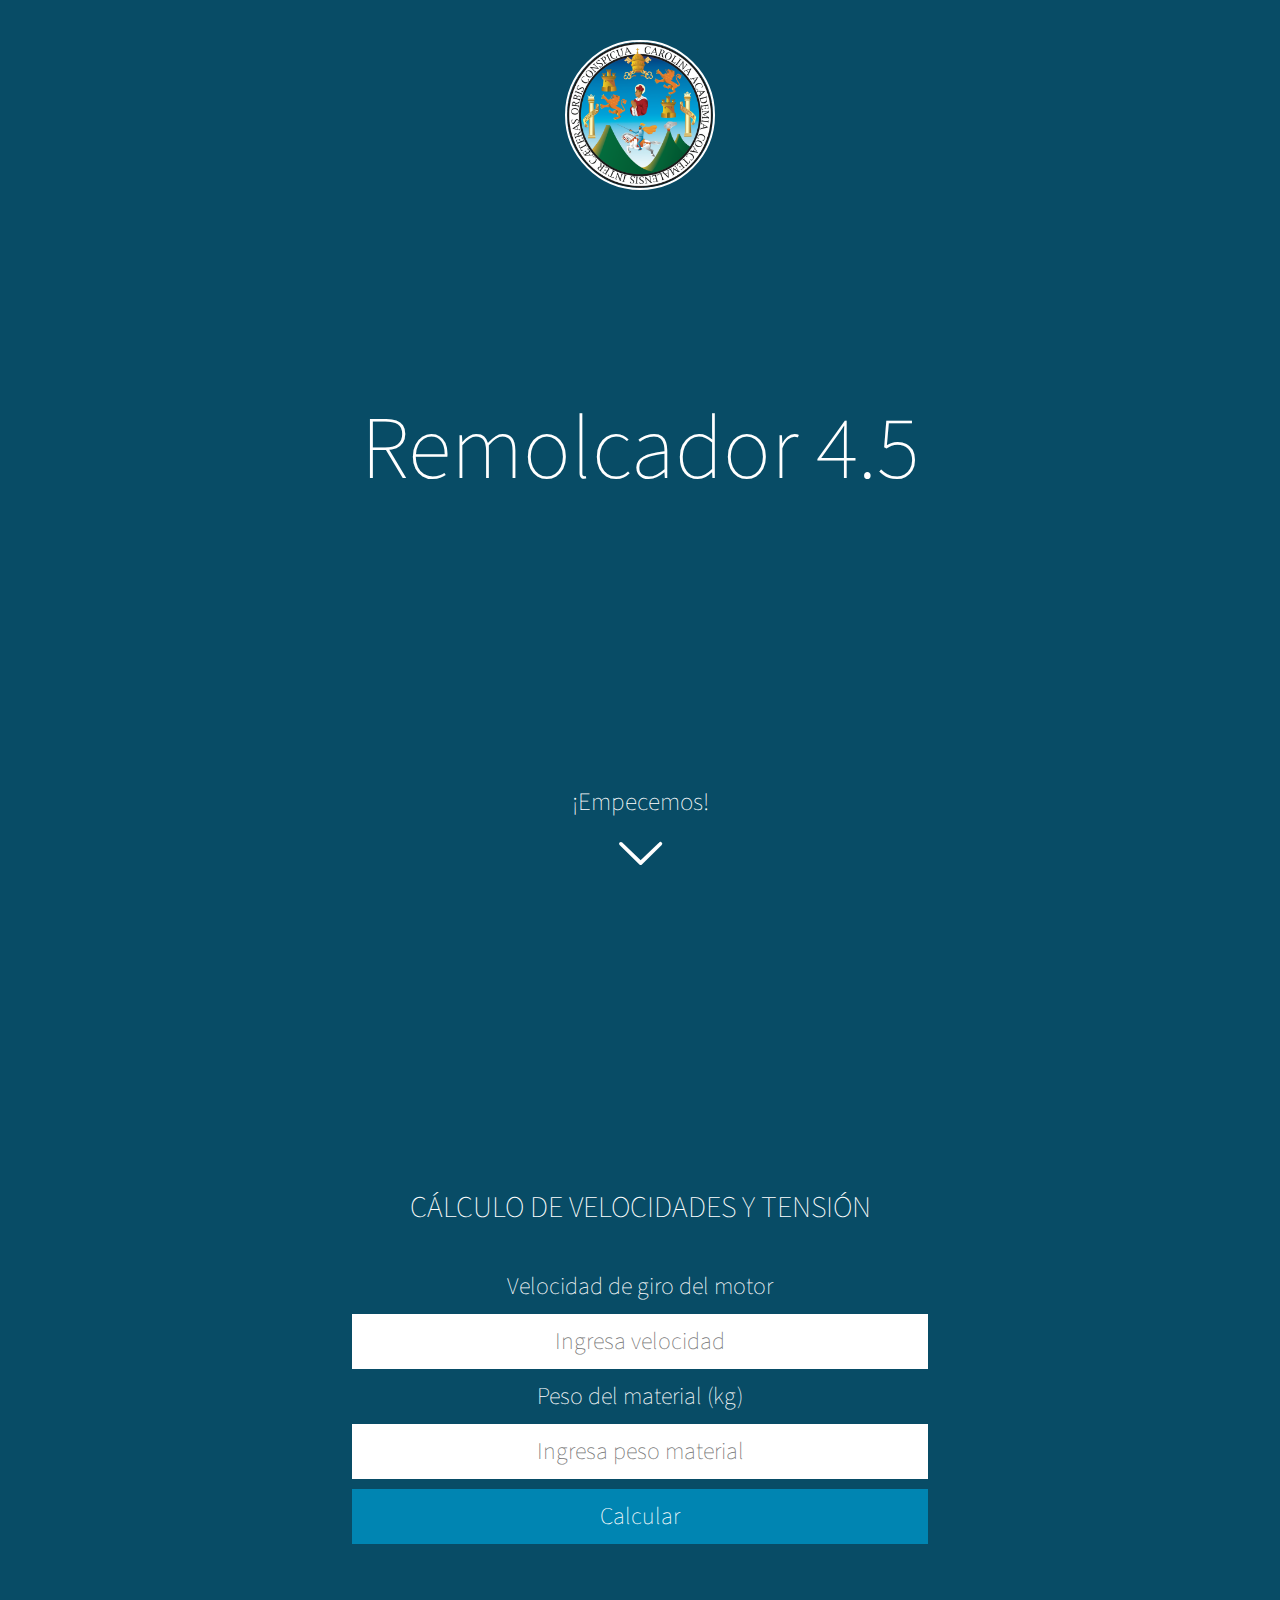
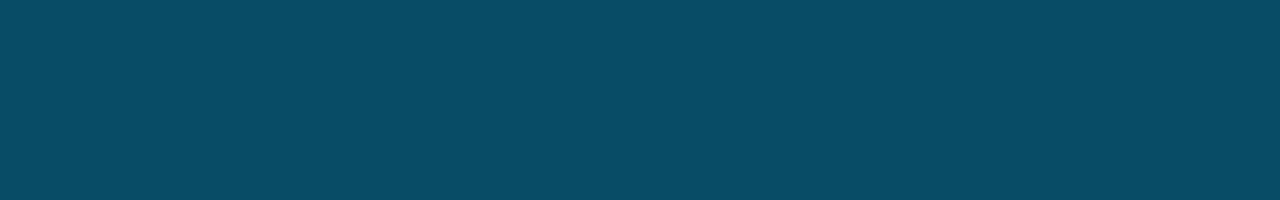
<file: Index.html>
<!DOCTYPE html>
<html lang="en">
<head>
    <meta charset="UTF-8">
    <meta name="viewport" content="width=device-width, initial-scale=1.0">
    <meta http-equiv="X-UA-Compatible" content="ie=edge">
    <title>Proyecto | USAC</title>
    <link href="https://fonts.googleapis.com/css?family=Source+Sans+Pro:200,400&display=swap" rel="stylesheet">
    <link rel="stylesheet" href="css/jquery.booklet.latest.css">
    <link rel="stylesheet" href="css/fontello.css">
    <link rel="stylesheet" href="css/estilos.css">
    <!-- [if IE]><script src="js/html5shiv.min.js"></script><![endif]-->
</head>
<body>
    <div id="contenedor">
        <article id="principal">
            <h1 id="logo"><img src="img/Usac_logo.png" alt="Logo Universidad" title="Logo Universidad"></h1>
            <section class="centrado"><p id="frase-1" class="frase">Remolcador 4.5</p></section>
            <section class="centrado"><p id="frase-2" class="frase">Curso de Análisis Mecánico</p></section>
            <section class="centrado"><p id="frase-3" class="frase">Ing. Daniel Charles Agustín</p></section>
            <section class="centrado"><p id="frase-4" class="frase">Facultad de Ingeniería - USAC </p></section>
            <footer id="flecha_libro">
                <p>¡Empecemos!</p>
                <p><a id="flecha" href="#libro_principios"><i class="icon icon-down-open-big"></i></a></p>
            </footer>
        </article>
        <article id="libro_principios">
            <div class="centrado">
                <div id="ingre_datos">
                    <!-- <form action="//q-interactiva.us9.list-manage.com/subscribe/post?u=9a88a2da70a1ba3e6fda98a9a&amp;id=2435d0147f"
                        method="post" id="mc-embedded-subscribe-form" name="mc-embedded-subscribe-form" class="validate" target="_blank"
                        novalidate> -->
                        <h2>CÁLCULO DE VELOCIDADES Y TENSIÓN</h2>
                        <div id="mc_embed_signup_scroll">
                            <label for="mce-EMAIL" id="etiqueta">Velocidad de giro del motor</label>
                            <input type="text" id="vel_giro" placeholder="Ingresa velocidad">
                            <label for="mc-2" id="etiqueta2">Peso del material (kg)</label>
                            <input type="text" id="peso_mat" placeholder="Ingresa peso material">
                            <input type="submit" value="Calcular" id="boton">
                            <div style="position: absolute; left: -5000px;"><input type="text" name="b_9a88a2da70a1ba3e6fda98a9a_2435d0147f"
                                    tabindex="-1" value=""></div>
                            <div class="clear"></div>
                        </div>
                    <!-- </form> -->
                    <br>
                    <div id="caja"></div>
                </div>
            </div>
        </article>
    </div>
    <script src="//ajax.googleapis.com/ajax/libs/jquery/1.11.1/jquery.min.js"></script>
    <script src="js/jquery.fittext.js"></script>
    <script src="js/codigo.js"></script>
    <script>
        $(document).ready(function(){
            $('#flecha_libro').fitText(1,2,{minFontSize:'5px',maxFontSize:'25px'});
            $('.frase').fitText(1,2,{minFontSize:'25px', maxFontSize:'40px'});
            $('#flecha').on('click',function(e){
                e.preventDefault();
                $('html,body').animate({
                    scrollTop:$('#libro_principios').offset().top
                },500);
            });
            $("#boton").on("click", efec);
            function efec() {
                var cambio = {
                    padding: "1em",
                    transition: "all 2s ease"
                };
                $("#caja").css(cambio);
            }
        });
    </script>
</body>
</html>
</file>
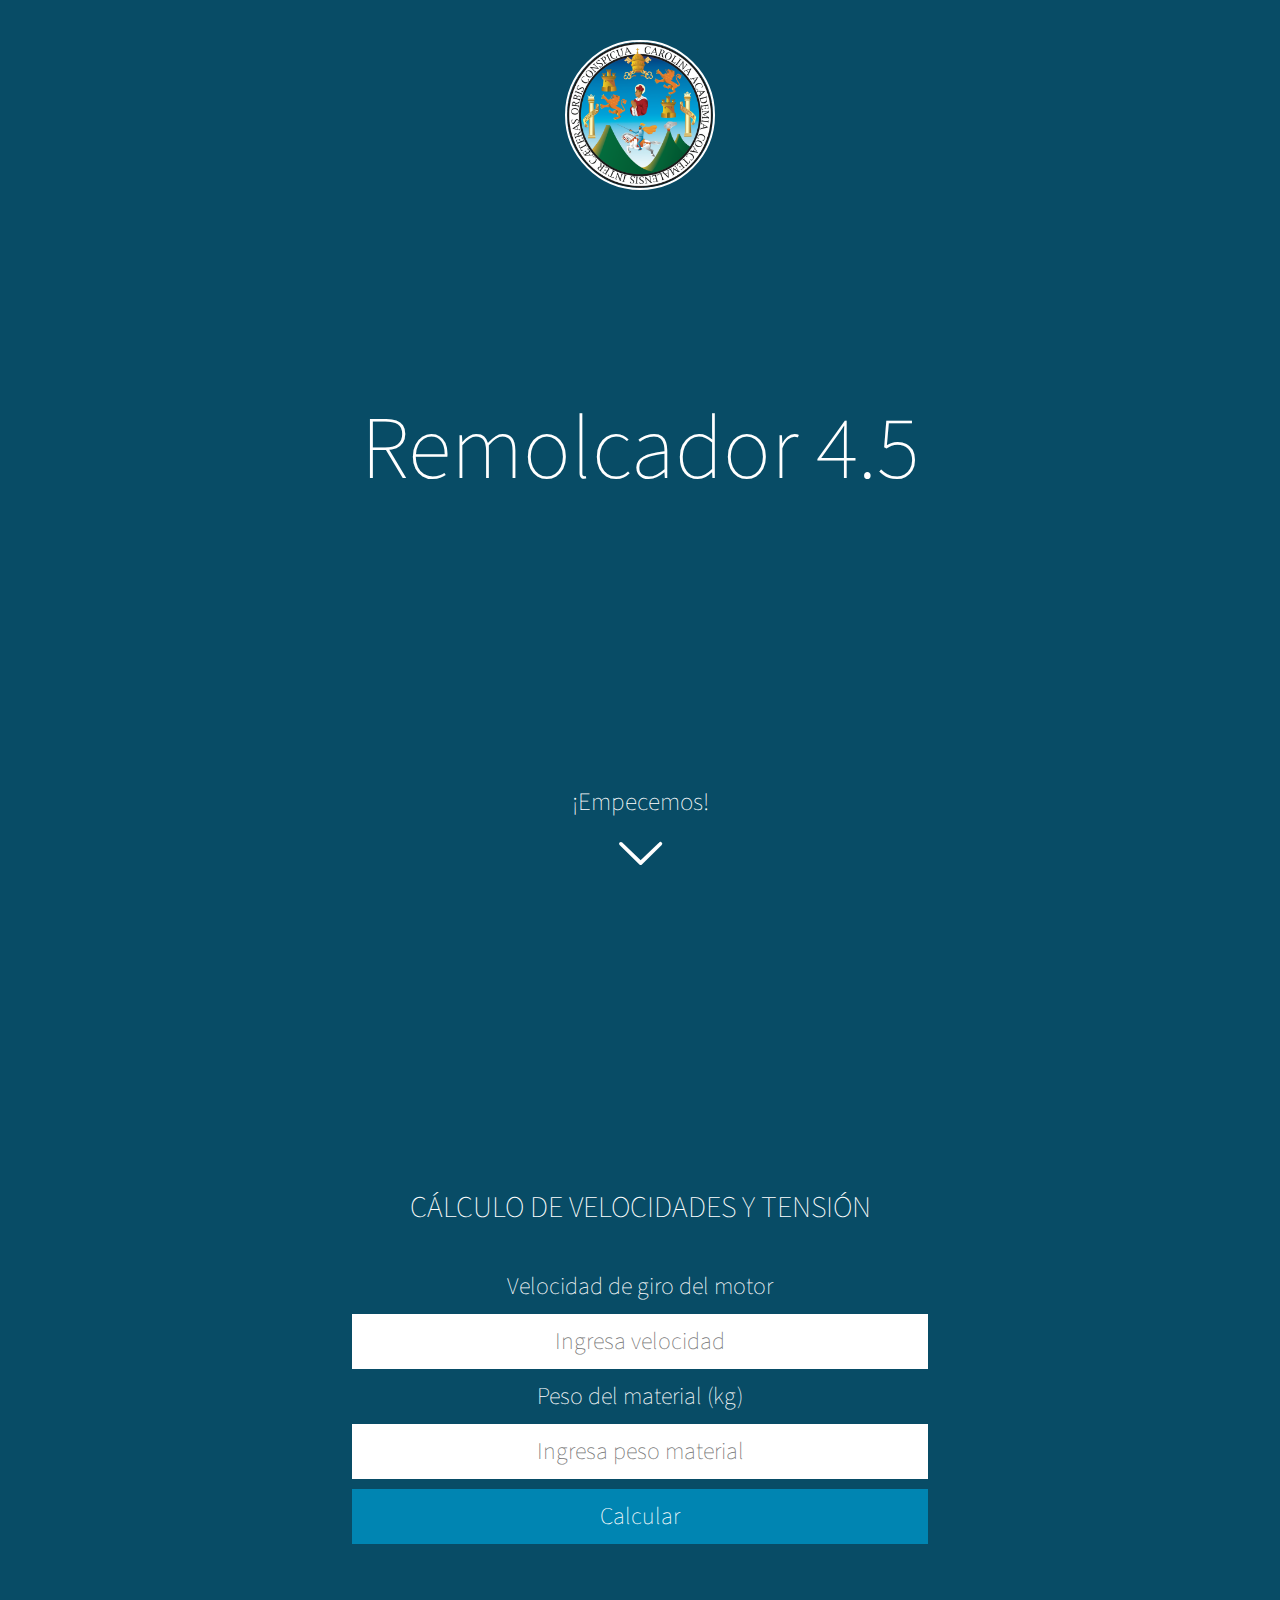
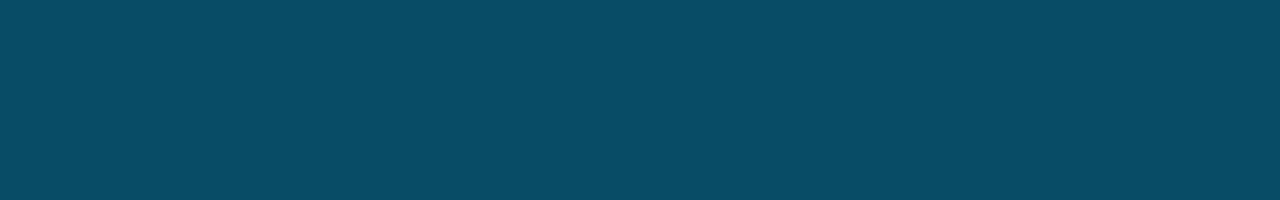
<file: index.html>
<!DOCTYPE html>
<html lang="en">
<head>
    <meta charset="UTF-8">
    <meta name="viewport" content="width=device-width, initial-scale=1.0">
    <meta http-equiv="X-UA-Compatible" content="ie=edge">
    <title>Proyecto | USAC</title>
    <link href="https://fonts.googleapis.com/css?family=Source+Sans+Pro:200,400&display=swap" rel="stylesheet">
    <link rel="stylesheet" href="css/jquery.booklet.latest.css">
    <link rel="stylesheet" href="css/fontello.css">
    <link rel="stylesheet" href="css/estilos.css">
    <!-- [if IE]><script src="js/html5shiv.min.js"></script><![endif]-->
</head>
<body>
    <div id="contenedor">
        <article id="principal">
            <h1 id="logo"><img src="img/Usac_logo.png" alt="Logo Universidad" title="Logo Universidad"></h1>
            <section class="centrado"><p id="frase-1" class="frase">Remolcador 4.5</p></section>
            <section class="centrado"><p id="frase-2" class="frase">Curso de Análisis Mecánico</p></section>
            <section class="centrado"><p id="frase-3" class="frase">Ing. Daniel Charles Agustín</p></section>
            <section class="centrado"><p id="frase-4" class="frase">Facultad de Ingeniería - USAC </p></section>
            <footer id="flecha_libro">
                <p>¡Empecemos!</p>
                <p><a id="flecha" href="#libro_principios"><i class="icon icon-down-open-big"></i></a></p>
            </footer>
        </article>
        <article id="libro_principios">
            <div class="centrado">
                <div id="ingre_datos">
                    <!-- <form action="//q-interactiva.us9.list-manage.com/subscribe/post?u=9a88a2da70a1ba3e6fda98a9a&amp;id=2435d0147f"
                        method="post" id="mc-embedded-subscribe-form" name="mc-embedded-subscribe-form" class="validate" target="_blank"
                        novalidate> -->
                        <h2>CÁLCULO DE VELOCIDADES Y TENSIÓN</h2>
                        <div id="mc_embed_signup_scroll">
                            <label for="mce-EMAIL" id="etiqueta">Velocidad de giro del motor</label>
                            <input type="text" id="vel_giro" placeholder="Ingresa velocidad">
                            <label for="mc-2" id="etiqueta2">Peso del material (kg)</label>
                            <input type="text" id="peso_mat" placeholder="Ingresa peso material">
                            <input type="submit" value="Calcular" id="boton">
                            <div style="position: absolute; left: -5000px;"><input type="text" name="b_9a88a2da70a1ba3e6fda98a9a_2435d0147f"
                                    tabindex="-1" value=""></div>
                            <div class="clear"></div>
                        </div>
                    <!-- </form> -->
                    <br>
                    <div id="caja"></div>
                </div>
            </div>
        </article>
    </div>
    <script src="//ajax.googleapis.com/ajax/libs/jquery/1.11.1/jquery.min.js"></script>
    <script src="js/jquery.fittext.js"></script>
    <script src="js/codigo.js"></script>
    <script>
        $(document).ready(function(){
            $('#flecha_libro').fitText(1,2,{minFontSize:'5px',maxFontSize:'25px'});
            $('.frase').fitText(1,2,{minFontSize:'25px', maxFontSize:'40px'});
            $('#flecha').on('click',function(e){
                e.preventDefault();
                $('html,body').animate({
                    scrollTop:$('#libro_principios').offset().top
                },500);
            });
            $("#boton").on("click", efec);
            function efec() {
                var cambio = {
                    padding: "1em",
                    transition: "all 2s ease"
                };
                $("#caja").css(cambio);
            }
        });
    </script>
</body>
</html>
</file>
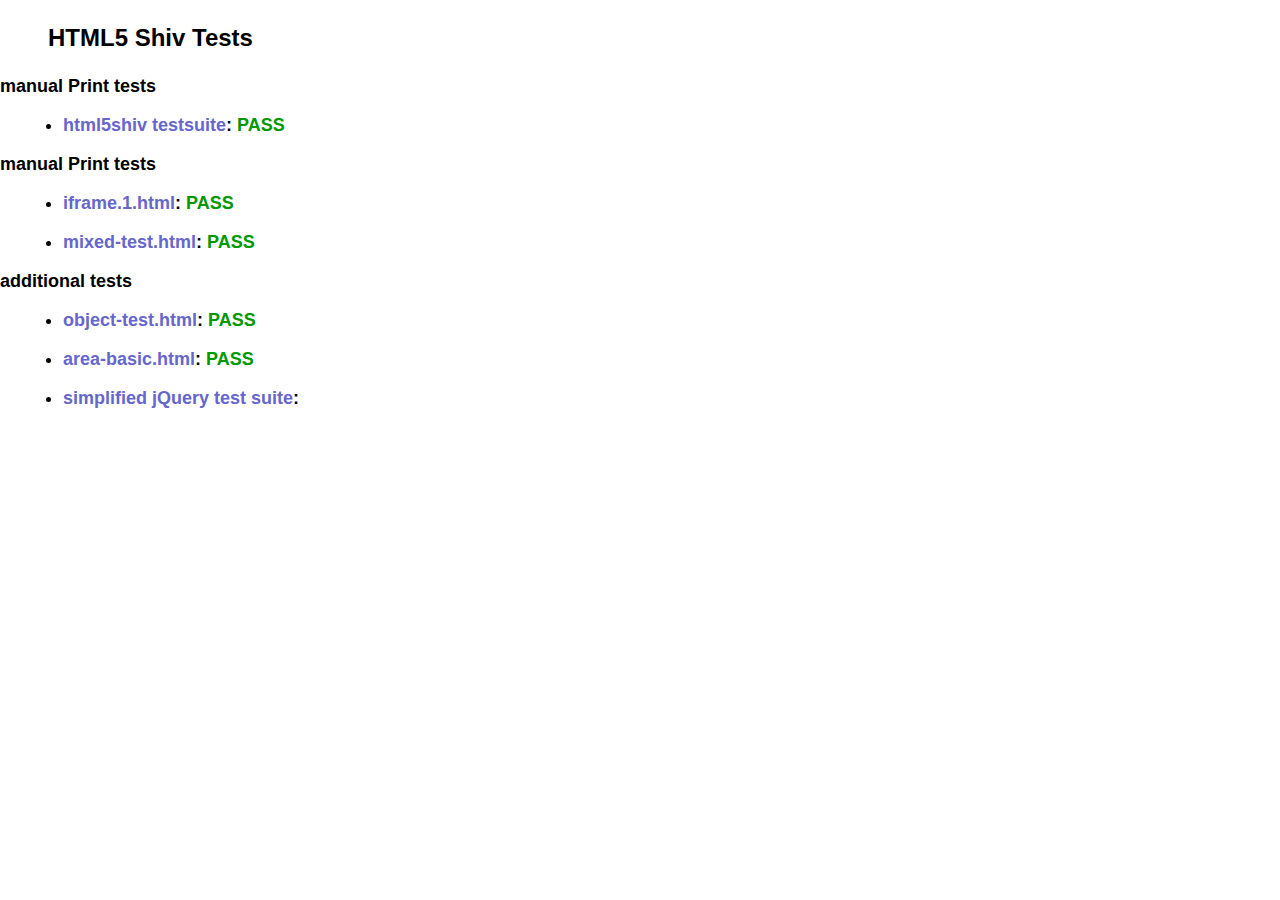
<file: source/html5shiv-master/test/index.html>
<!doctype html>
<html>
	<head>
		<meta charset="utf-8">
		<title>IE&lt;9 HTML5 Shiv Tests</title>
		<link rel="stylesheet" href="style.css">
		<script src="../src/html5shiv-printshiv.js"></script>
	</head>
	<body>
		<h1>
			HTML5 Shiv Tests
		</h1>
		<h2>manual Print tests</h2>
		<ul>
			<li>
				<a href="html5shiv.html">html5shiv testsuite</a>: <span class="pass">PASS</span>
			</li>
			
		</ul>
		<h2>manual Print tests</h2>
		<ul>
			<li>
				<a href="iframe.1.html">iframe.1.html</a>: <span class="pass">PASS</span>
			</li>
			<li>
				<a href="mixed-test.html">mixed-test.html</a>: <span class="pass">PASS</span>
			</li>
			
		</ul>
		<h2>additional tests</h2>
		<ul>
			
			<li>
				<a href="object-test.html">object-test.html</a>: <span class="pass">PASS</span>
			</li>
			
			<li>
				<a href="highcharts/area-basic.html">area-basic.html</a>: <span class="pass">PASS</span>
			</li>
			<li>
				<a href="jquery-1.7.1/index.html">simplified jQuery test suite</a>:
			</li>
		</ul>
	<body>
</html>
</file>
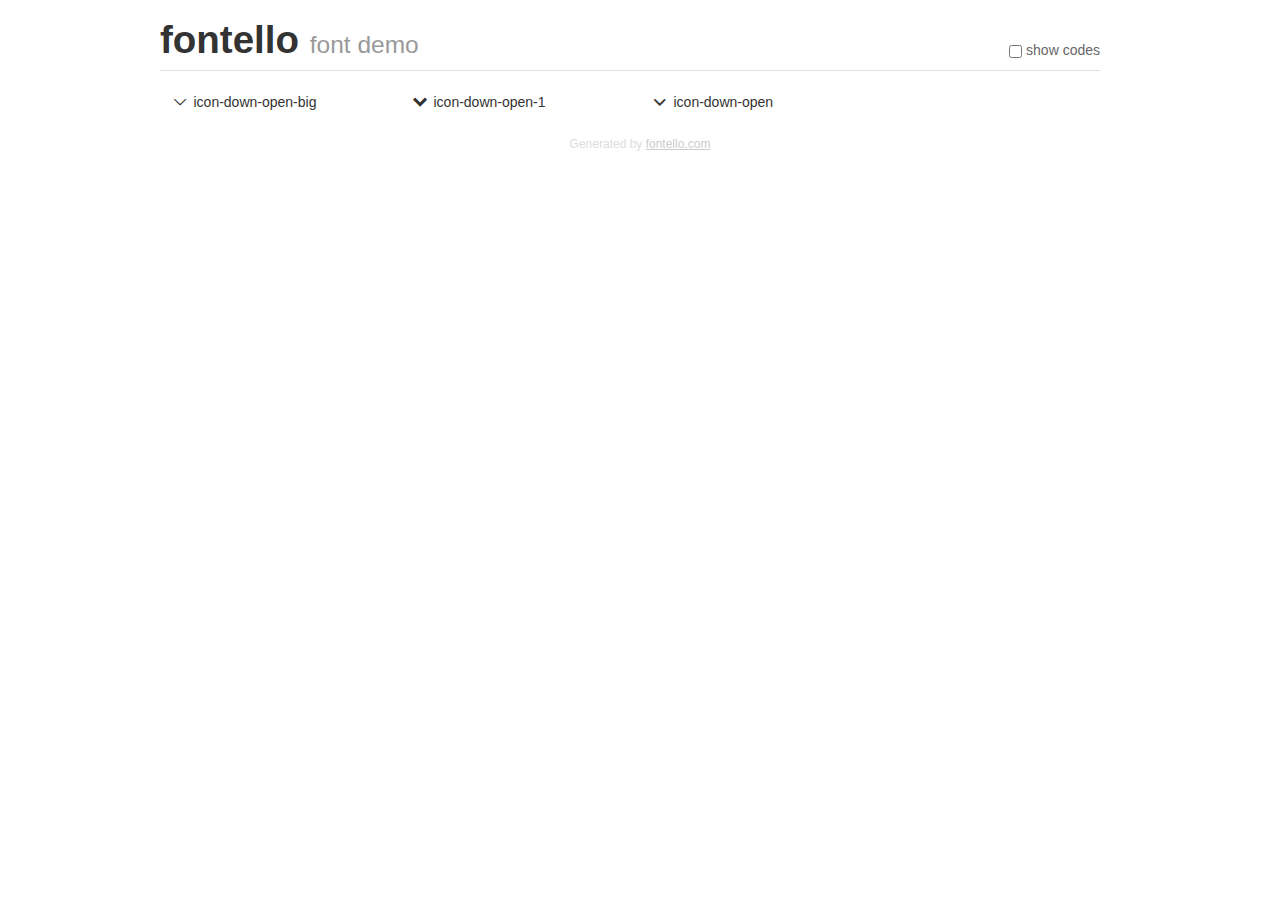
<file: source/fontello-5108d749/demo.html>
<!DOCTYPE html>
<html>
  <head><!--[if lt IE 9]><script language="javascript" type="text/javascript" src="//html5shim.googlecode.com/svn/trunk/html5.js"></script><![endif]-->
    <meta charset="UTF-8"><style>/*
 * Bootstrap v2.2.1
 *
 * Copyright 2012 Twitter, Inc
 * Licensed under the Apache License v2.0
 * http://www.apache.org/licenses/LICENSE-2.0
 *
 * Designed and built with all the love in the world @twitter by @mdo and @fat.
 */
.clearfix {
  *zoom: 1;
}
.clearfix:before,
.clearfix:after {
  display: table;
  content: "";
  line-height: 0;
}
.clearfix:after {
  clear: both;
}
html {
  font-size: 100%;
  -webkit-text-size-adjust: 100%;
  -ms-text-size-adjust: 100%;
}
a:focus {
  outline: thin dotted #333;
  outline: 5px auto -webkit-focus-ring-color;
  outline-offset: -2px;
}
a:hover,
a:active {
  outline: 0;
}
button,
input,
select,
textarea {
  margin: 0;
  font-size: 100%;
  vertical-align: middle;
}
button,
input {
  *overflow: visible;
  line-height: normal;
}
button::-moz-focus-inner,
input::-moz-focus-inner {
  padding: 0;
  border: 0;
}
body {
  margin: 0;
  font-family: "Helvetica Neue", Helvetica, Arial, sans-serif;
  font-size: 14px;
  line-height: 20px;
  color: #333;
  background-color: #fff;
}
a {
  color: #08c;
  text-decoration: none;
}
a:hover {
  color: #005580;
  text-decoration: underline;
}
.row {
  margin-left: -20px;
  *zoom: 1;
}
.row:before,
.row:after {
  display: table;
  content: "";
  line-height: 0;
}
.row:after {
  clear: both;
}
[class*="span"] {
  float: left;
  min-height: 1px;
  margin-left: 20px;
}
.container,
.navbar-static-top .container,
.navbar-fixed-top .container,
.navbar-fixed-bottom .container {
  width: 940px;
}
.span12 {
  width: 940px;
}
.span11 {
  width: 860px;
}
.span10 {
  width: 780px;
}
.span9 {
  width: 700px;
}
.span8 {
  width: 620px;
}
.span7 {
  width: 540px;
}
.span6 {
  width: 460px;
}
.span5 {
  width: 380px;
}
.span4 {
  width: 300px;
}
.span3 {
  width: 220px;
}
.span2 {
  width: 140px;
}
.span1 {
  width: 60px;
}
[class*="span"].pull-right,
.row-fluid [class*="span"].pull-right {
  float: right;
}
.container {
  margin-right: auto;
  margin-left: auto;
  *zoom: 1;
}
.container:before,
.container:after {
  display: table;
  content: "";
  line-height: 0;
}
.container:after {
  clear: both;
}
p {
  margin: 0 0 10px;
}
.lead {
  margin-bottom: 20px;
  font-size: 21px;
  font-weight: 200;
  line-height: 30px;
}
small {
  font-size: 85%;
}
h1 {
  margin: 10px 0;
  font-family: inherit;
  font-weight: bold;
  line-height: 20px;
  color: inherit;
  text-rendering: optimizelegibility;
}
h1 small {
  font-weight: normal;
  line-height: 1;
  color: #999;
}
h1 {
  line-height: 40px;
}
h1 {
  font-size: 38.5px;
}
h1 small {
  font-size: 24.5px;
}
body {
  margin-top: 90px;
}
.header {
  position: fixed;
  top: 0;
  left: 50%;
  margin-left: -480px;
  background-color: #fff;
  border-bottom: 1px solid #ddd;
  padding-top: 10px;
  z-index: 10;
}
.footer {
  color: #ddd;
  font-size: 12px;
  text-align: center;
  margin-top: 20px;
}
.footer a {
  color: #ccc;
  text-decoration: underline;
}
.the-icons {
  font-size: 14px;
  line-height: 24px;
}
.switch {
  position: absolute;
  right: 0;
  bottom: 10px;
  color: #666;
}
.switch input {
  margin-right: 0.3em;
}
.codesOn .i-name {
  display: none;
}
.codesOn .i-code {
  display: inline;
}
.i-code {
  display: none;
}
@font-face {
      font-family: 'fontello';
      src: url('./font/fontello.eot?47447102');
      src: url('./font/fontello.eot?47447102#iefix') format('embedded-opentype'),
           url('./font/fontello.woff?47447102') format('woff'),
           url('./font/fontello.ttf?47447102') format('truetype'),
           url('./font/fontello.svg?47447102#fontello') format('svg');
      font-weight: normal;
      font-style: normal;
    }
     
     
    .demo-icon
    {
      font-family: "fontello";
      font-style: normal;
      font-weight: normal;
      speak: none;
     
      display: inline-block;
      text-decoration: inherit;
      width: 1em;
      margin-right: .2em;
      text-align: center;
      /* opacity: .8; */
     
      /* For safety - reset parent styles, that can break glyph codes*/
      font-variant: normal;
      text-transform: none;
     
      /* fix buttons height, for twitter bootstrap */
      line-height: 1em;
     
      /* Animation center compensation - margins should be symmetric */
      /* remove if not needed */
      margin-left: .2em;
     
      /* You can be more comfortable with increased icons size */
      /* font-size: 120%; */
     
      /* Font smoothing. That was taken from TWBS */
      -webkit-font-smoothing: antialiased;
      -moz-osx-font-smoothing: grayscale;
     
      /* Uncomment for 3D effect */
      /* text-shadow: 1px 1px 1px rgba(127, 127, 127, 0.3); */
    }
     </style>
    <link rel="stylesheet" href="css/animation.css"><!--[if IE 7]><link rel="stylesheet" href="css/" + font.fontname + "-ie7.css"><![endif]-->
    <script>
      function toggleCodes(on) {
        var obj = document.getElementById('icons');
      
        if (on) {
          obj.className += ' codesOn';
        } else {
          obj.className = obj.className.replace(' codesOn', '');
        }
      }
      
    </script>
  </head>
  <body>
    <div class="container header">
      <h1>fontello <small>font demo</small></h1>
      <label class="switch">
        <input type="checkbox" onclick="toggleCodes(this.checked)">show codes
      </label>
    </div>
    <div class="container" id="icons">
      <div class="row">
        <div class="the-icons span3" title="Code: 0xe800"><i class="demo-icon icon-down-open-big">&#xe800;</i> <span class="i-name">icon-down-open-big</span><span class="i-code">0xe800</span></div>
        <div class="the-icons span3" title="Code: 0xe801"><i class="demo-icon icon-down-open-1">&#xe801;</i> <span class="i-name">icon-down-open-1</span><span class="i-code">0xe801</span></div>
        <div class="the-icons span3" title="Code: 0xf004"><i class="demo-icon icon-down-open">&#xf004;</i> <span class="i-name">icon-down-open</span><span class="i-code">0xf004</span></div>
      </div>
    </div>
    <div class="container footer">Generated by <a href="http://fontello.com">fontello.com</a></div>
  </body>
</html>
</file>
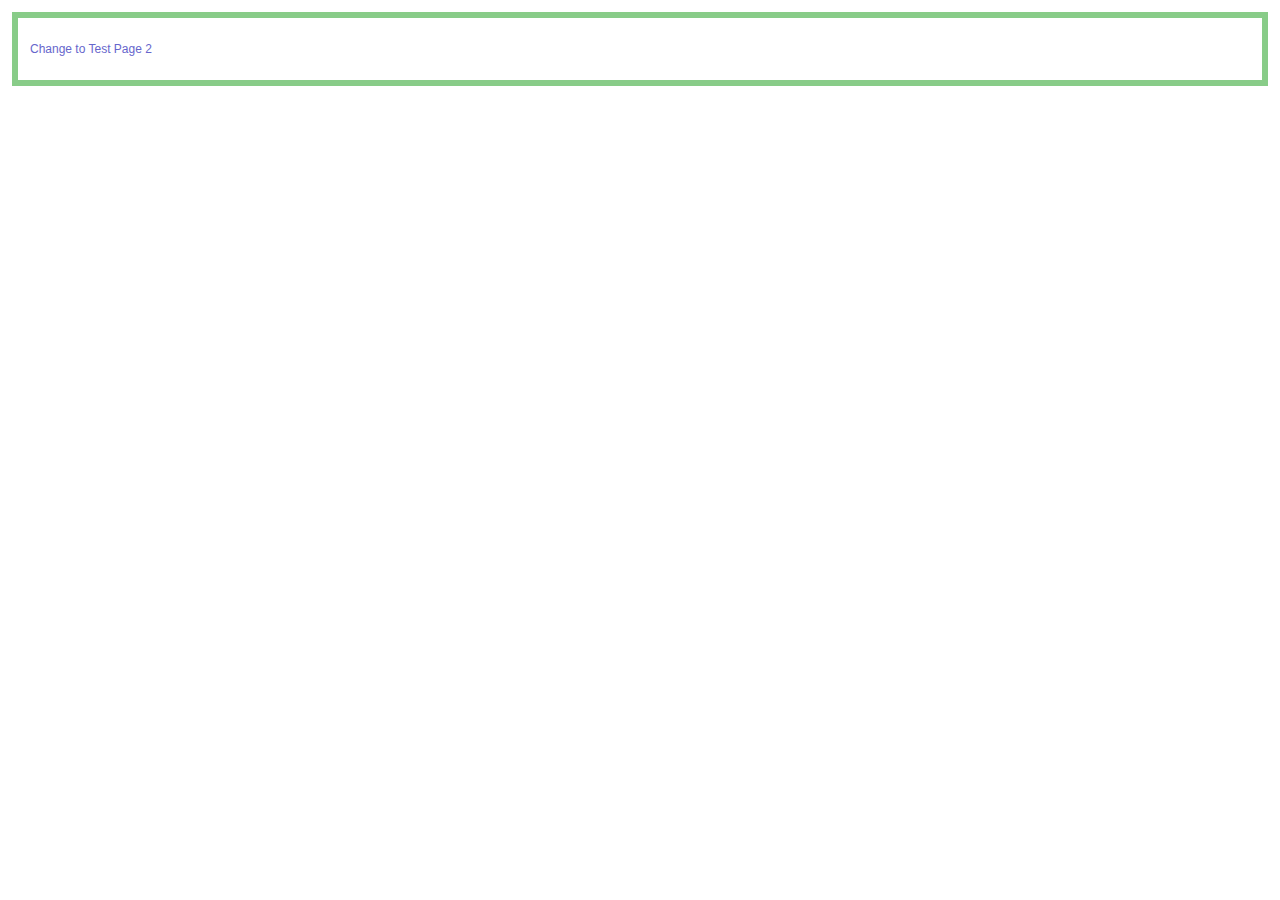
<file: source/html5shiv-master/test/iframe.1-1.html>
<!doctype html>
<html>
	<head>
		<meta charset="utf-8">
		<title>Test 1</title>
		<link rel="stylesheet" href="style.css">
		<script src="../src/html5shiv-printshiv.js"></script>
	</head>
	<body>
		<section>
			<p><a href="iframe.1-2.html">Change to Test Page 2</a></p>
		</section>
	</body>
</html>
</file>
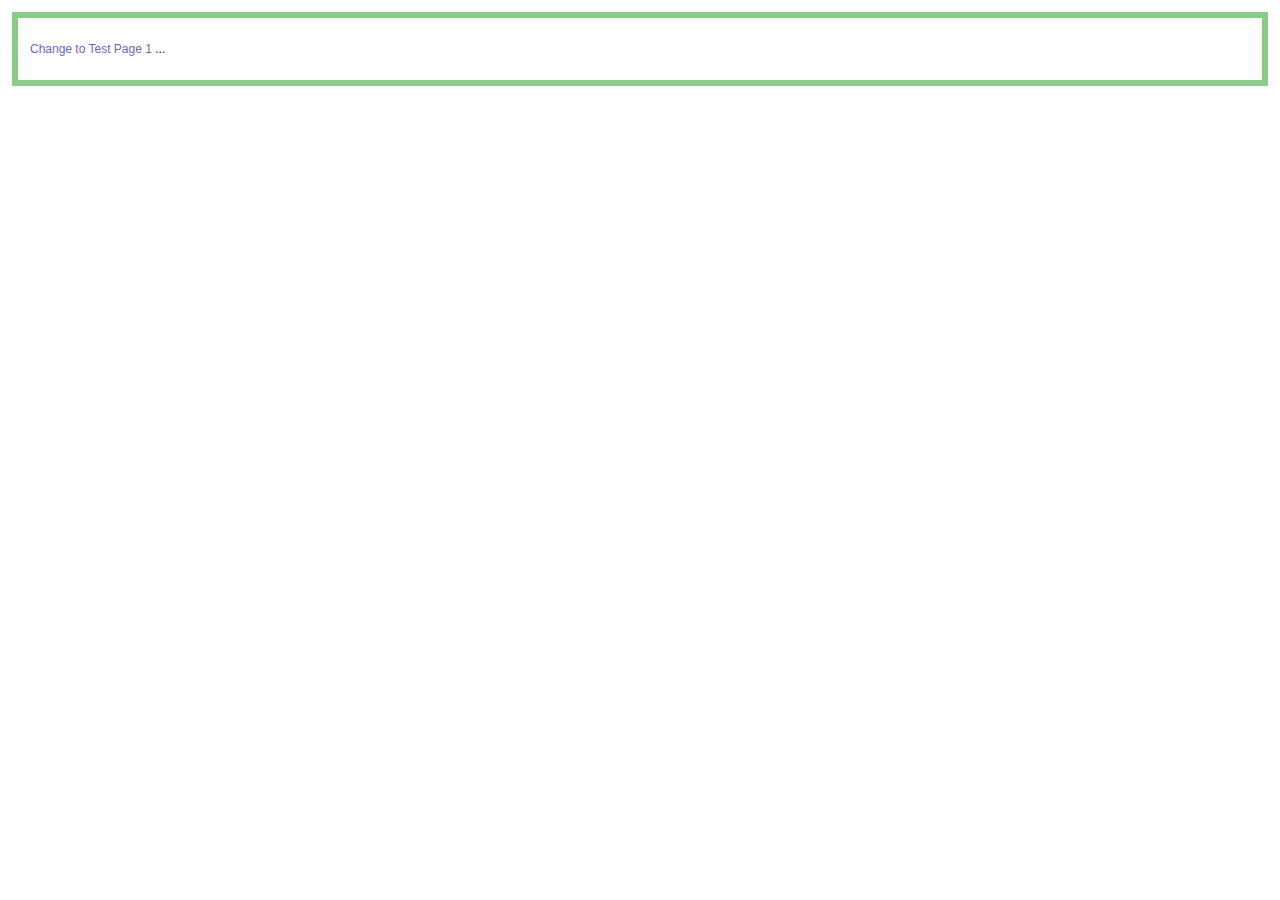
<file: source/html5shiv-master/test/iframe.1-2.html>
<!doctype html>
<html>
	<head>
		<meta charset="utf-8">
		<title>Test 2</title>
		<link rel="stylesheet" href="style.css">
		<script src="../src/html5shiv-printshiv.js"></script>
	<body>
		<section>
			<p><a href="iframe.1-1.html">Change to Test Page 1</a> <span contenteditable>...</span></p>
		</section>
	</body>
</html>
</file>
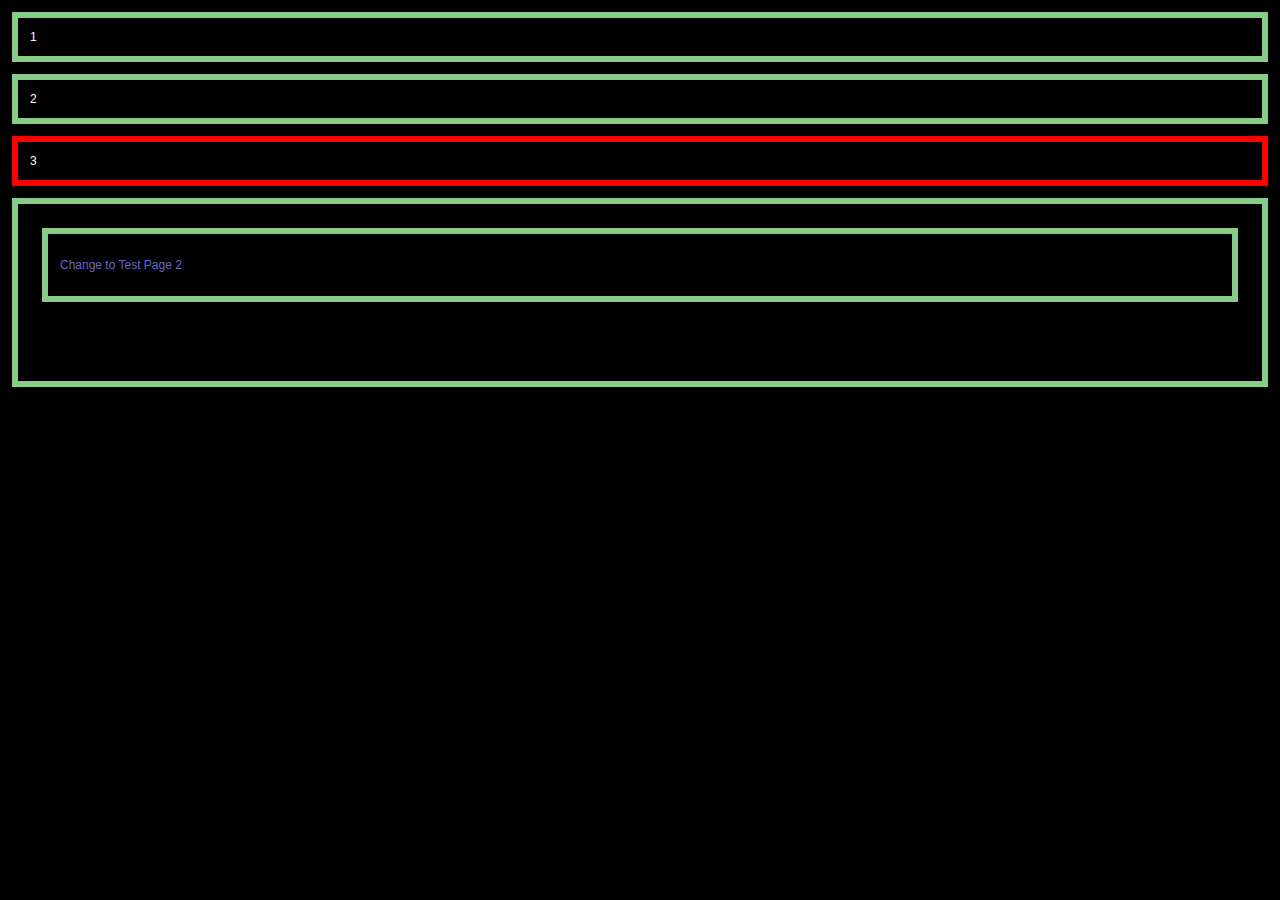
<file: source/html5shiv-master/test/iframe.1.html>
<!doctype html>
<html>
	<head>
		<meta charset="utf-8">
		<title>HTML5Shiv</title>
		<link rel="stylesheet" href="style.css">
		<style>
			body {
				color: #fff;
				background: url(data/body-crash.jpg);
			}
		</style>
		<script src="../src/html5shiv-printshiv.js"></script>
		<script src="//use.typekit.com/fbz1vwc.js"></script>
		<script>
			Typekit.load();
		</script>
	</head>
	<body>
		<section>1</section>
		<section>2</section>
		<section style="border-color: red;">3</section>
		<section>
			<iframe src="iframe.1-1.html" style="width:100%;height:100%;" frameborder="0"></iframe>
		</section>
	</body>
</html>
</file>
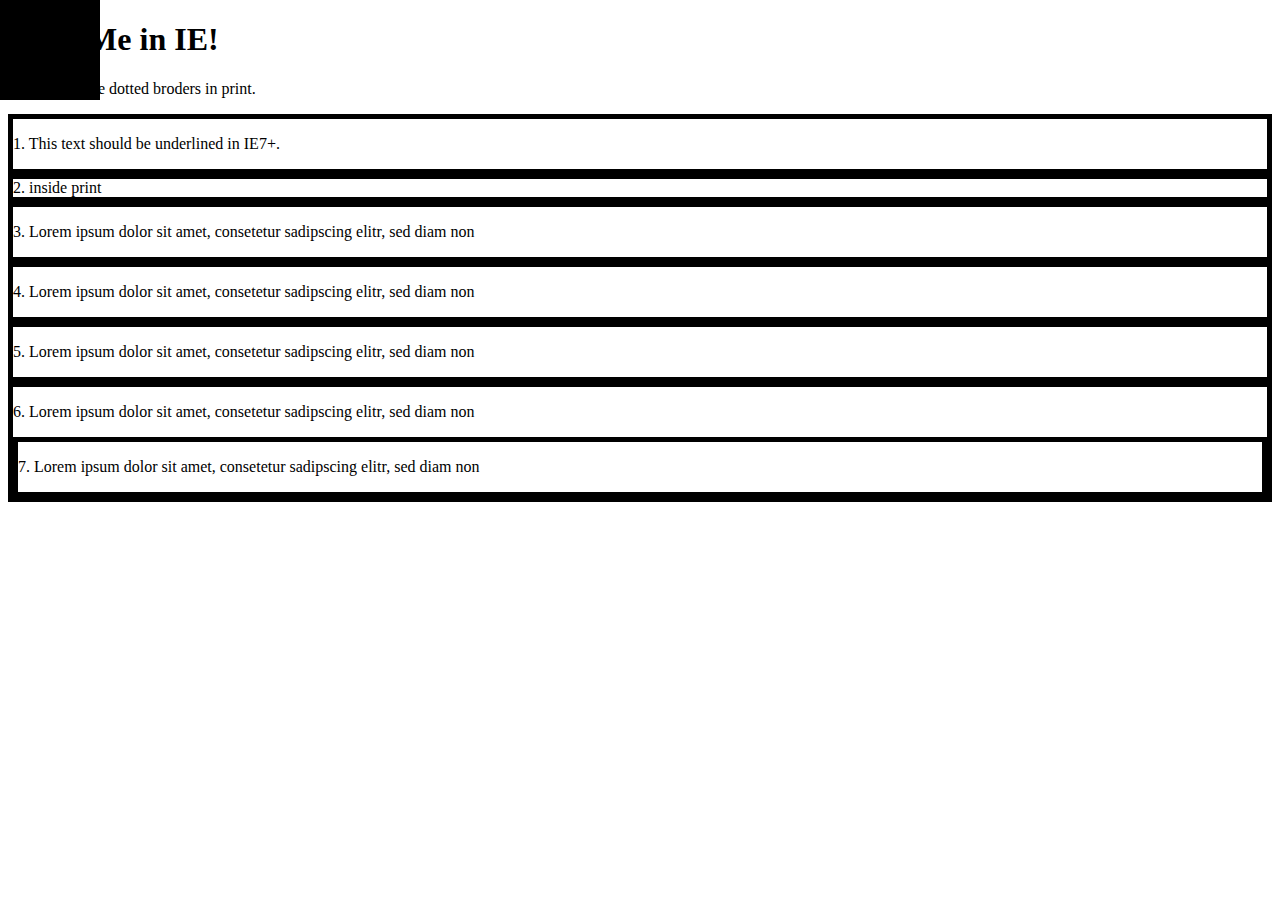
<file: source/html5shiv-master/test/mixed-test.html>
<!doctype html>
<html>
	<head>
		<meta charset="utf-8">
		<title>IEPP Test Suite</title>
		<link rel="stylesheet" href="data/inline-mixed-media.css">
		<link rel="stylesheet" href="data/inline-print-media.css">
		<link rel="stylesheet" href="data/print.css" media="print">
		<link rel="stylesheet" href="data/screen.css" media="screen, projection">
		<link rel="stylesheet" href="data/print-styles.css" media="print">
		<style>
			body {
				background: url(data/body-crash.jpg) no-repeat;
			}
		</style>
		<style>
			form {
				margin: 0;
			}
			article#inline-print {
				border: 5px solid #000;
			}
			section div article {
				border: 5px solid #000;
			}
			section[data-article="article"] {
				border: 5px solid #000;
			}
		</style>
		<style media="print">
			article#inline-print {
				border: 5px dotted #000;
			}
			section div article {
				border: 5px dotted #000;
			}
			section[data-article="article"] {
				border: 5px dotted #000;
			}
			p+article {
				text-decoration: underline;
			}
		</style>
		<script src="../src/html5shiv-printshiv.js"></script>
		
		<script src="//use.typekit.com/fbz1vwc.js"></script>
		<script>
			Typekit.load();
		</script>
	</head>
	<body id="print-body-id" class="print-body-class">
		<h1>
			Print Me in IE!
		</h1>
		<p>You should see dotted broders in print.</p>
		<article class="inline-mixed-media">
			<p>
				1. This text should be underlined in IE7+.
			</p>
		</article>
		<article class="inline-print-media">
			<form action="/test/ test">
				<div class="inside-of-form">2. inside print</div>
			</form>
		</article>
		<article class="print">
			<p>
				3. Lorem ipsum dolor sit amet, consetetur sadipscing elitr,  sed diam non
			</p>
		</article>
		<div class="print-styles">
			<article>
				<p>
					4. Lorem ipsum dolor sit amet, consetetur sadipscing elitr,  sed diam non
				</p>
			</article>
		</div>
		<article class="print-styles-print">
			<p>
				5. Lorem ipsum dolor sit amet, consetetur sadipscing elitr,  sed diam non
			</p>
		</article>
		<section>
			<div data-article="article">
				<article>
					<p>
						6. Lorem ipsum dolor sit amet, consetetur sadipscing elitr,  sed diam non
					</p>

					<section data-article="article">
						<p>
							7. Lorem ipsum dolor sit amet, consetetur sadipscing elitr,  sed diam non
						</p>
					</section>
				</article>
			</div>
		</section>
	</body>
</html>
</file>
<file: css/fontello.css>
@font-face {
  font-family: 'fontello';
  src: url('../font/fontello.eot?69096629');
  src: url('../font/fontello.eot?69096629#iefix') format('embedded-opentype'),
       url('../font/fontello.woff2?69096629') format('woff2'),
       url('../font/fontello.woff?69096629') format('woff'),
       url('../font/fontello.ttf?69096629') format('truetype'),
       url('../font/fontello.svg?69096629#fontello') format('svg');
  font-weight: normal;
  font-style: normal;
}
/* Chrome hack: SVG is rendered more smooth in Windozze. 100% magic, uncomment if you need it. */
/* Note, that will break hinting! In other OS-es font will be not as sharp as it could be */
/*
@media screen and (-webkit-min-device-pixel-ratio:0) {
  @font-face {
    font-family: 'fontello';
    src: url('../font/fontello.svg?69096629#fontello') format('svg');
  }
}
*/
 
 [class^="icon-"]:before, [class*=" icon-"]:before {
  font-family: "fontello";
  font-style: normal;
  font-weight: normal;
  speak: none;
 
  display: inline-block;
  text-decoration: inherit;
  width: 1em;
  margin-right: .2em;
  text-align: center;
  /* opacity: .8; */
 
  /* For safety - reset parent styles, that can break glyph codes*/
  font-variant: normal;
  text-transform: none;
 
  /* fix buttons height, for twitter bootstrap */
  line-height: 1em;
 
  /* Animation center compensation - margins should be symmetric */
  /* remove if not needed */
  margin-left: .2em;
 
  /* you can be more comfortable with increased icons size */
  /* font-size: 120%; */
 
  /* Font smoothing. That was taken from TWBS */
  -webkit-font-smoothing: antialiased;
  -moz-osx-font-smoothing: grayscale;
 
  /* Uncomment for 3D effect */
  /* text-shadow: 1px 1px 1px rgba(127, 127, 127, 0.3); */
}
 
.icon-down-open-big:before { content: '\e800'; } /* '' */
.icon-down-open-1:before { content: '\e801'; } /* '' */
.icon-down-open:before { content: '\f004'; } /* '' */
</file>
<file: css/estilos.css>
*{
    -webkit-box-sizing: border-box;
    -moz-box-sizing: border-box;
    box-sizing: border-box;

    font-family: "Source Sans Pro",Arial, Helvetica, sans-serif;
    font-weight: 200;
    color: #fff;
}
html{
    font-size: 62.5%;
}
html,body{
    height: 100%;
    padding: 0;
    margin: 0;
}
body{
    position: relative;
    font-size: 14px;
    font-size: 1.4rem;
    background-color: #084C66;
}
.centrado{
    position: relative;
    top:50%;

    -webkit-transform: translateY(-50%);
    -moz-transform: translateY(-50%);
    -ms-transform: translateY(-50%);
    -o-transform: translateY(-50%);
    transform: translateY(-50%);
}
#contenedor{
    position: absolute;
    top: 0;
    bottom: 0;
    /* border: 2px solid #fff; */
    width: 100%;
}
#principal, #libro_principios{
    position: absolute;
    width: 100%;
    height: 100%;
    min-height: 100%;
}
#principal{
    top: 0;
}
#libro_principios{
    top: 100%;
}

/*logotipo*/
#logo{
    margin-top: 40px;
    text-align: center;
}
#logo > img{ /*selector de descendencia directa*/
    width: 30%;
    max-width: 150px;
    height: auto;
    margin: 0;
    border: solid 2px #fff;
    border-radius: 75px;
}
/*MENSAJES Y FRASES*/
#principal > section {
    position: absolute;
    left: 0;
    right: 0;

    width: 70%;
    margin: 0 auto;
}

.frase{
    font-size: 60px;
    font-size: 6rem;
    text-align: center;

    -webkit-animation: fade-in-out 20s infinite;
    -moz-animation: fade-in-out 20s infinite;
    -o-animation: fade-in-out 20s infinite;
    animation: fade-in-out 20s infinite;

}
#frase-1{
    opacity: 1;
    animation-delay:  0;
}
#frase-2{
    opacity: 0;
    animation-delay: 5s;
}
#frase-3{
    opacity: 0;
    animation-delay: 10s;
}
#frase-4{
    opacity: 0;
    animation-delay: 15s;
}
@keyframes fade-in-out{
    0%, 33%, 100% {opacity: 0;}
    16%{opacity: 1;}
}
/*--------------FLECHA PARA CAMBIAR------------------------------*/
#flecha_libro{
    position: absolute;
    bottom: 1%;
    width: 100%;

    text-align: center;
}
#flecha_libro > p{
    margin: 0;
    font-size: 25px;
    font-size: 2.5rem;

    -webkit-animation:  oscilar 3s 2s infinite ease-in-out;
    -moz-animation:     oscilar 3s 2s infinite ease-in-out;
    -o-animation:       oscilar 3s 2s infinite ease-in-out;
    animation:          oscilar 3s 2s infinite ease-in-out;
}
#flecha{
    font-size: 50px;
    font-size: 5rem;

    text-decoration: none;
}
@keyframes oscilar{
    0%, 20%, 40%, 100% {margin-bottom:0;}
    10%, 30% {margin-bottom: 15px;}
}

/*----------------MEDIA QUERIES-------------------------*/
@media (max-height: 480px) and (orientation:landscape){
    #logo > img{
        width: 10%;
    }
}

/*----------- CALCULOS-------------------*/
label{
    display: block;
    width: 90%;
    margin: 0 auto 10px;
    
    font-size: 24px;
    font-size: 2.4rem;
    text-align: center;
}
#ingre_datos{
    width: 90%;
    margin: 0 auto;
    text-align: center;
}
#ingre_datos > h2{
    font-size: 30px;
    font-size: 3rem;
    margin-bottom: 40px;
}
#vel_giro, #peso_mat,#boton{
    display: block;
    width: 50%;
    padding: 10px;
    border: 0;
    margin: 0 auto;

    color: #fff;
    font-size: 24px;
    font-size: 2.4rem;
    font-weight: 200;
}

#vel_giro{
    margin-bottom: 10px;
    color: #000;
    text-align: center;
}
#peso_mat{
    margin-bottom: 10px;
    color: #000;
    text-align: center;
}

#boton{
    padding: 10px 20px;

    background-color: #0085b2;
}
#caja{
    background: #fff;
    color: #000;
    width: 50%;
    font-size: 18px;
    font-size: 1.8rem;
    margin-top: 20px;
    margin-left: auto;
    margin-right: auto;
    margin-bottom: 1em;
}
</file>
<file: source/html5shiv-master/test/style.css>
@import url(style.all.css);
@import url(style.print.css);
</file>
<file: source/html5shiv-master/test/data/inline-mixed-media.css>
@media screen, handheld {
	article.inline-mixed-media {
		border: 5px solid #000;
	}
}

@media print  {
	article.inline-mixed-media {
		border: 5px dotted #000;
	}
}
</file>
<file: source/html5shiv-master/test/data/inline-print-media.css>
.inline-print-media form {
	border: 5px solid #000;
}
@media print  {
	.inline-print-media form {
		border: 5px dotted #000;
	}
}
</file>
<file: source/html5shiv-master/test/data/print.css>
article.print {
	border: 5px dotted #000;
}
</file>
<file: source/html5shiv-master/test/data/screen.css>
article.print {
	border: 5px solid #000;
}
.print-styles article {
	border: 5px solid #000;
}
article.print-styles-print {
	border: 5px solid #000;
}
</file>
<file: source/html5shiv-master/test/data/print-styles.css>
.print-styles article {
	border: 5px dotted #000;
}
@media print {
	article.print-styles-print {
		border: 5px dotted #000;
	}
}
</file>
<file: source/fontello-5108d749/css/animation.css>
/*
   Animation example, for spinners
*/
.animate-spin {
  -moz-animation: spin 2s infinite linear;
  -o-animation: spin 2s infinite linear;
  -webkit-animation: spin 2s infinite linear;
  animation: spin 2s infinite linear;
  display: inline-block;
}
@-moz-keyframes spin {
  0% {
    -moz-transform: rotate(0deg);
    -o-transform: rotate(0deg);
    -webkit-transform: rotate(0deg);
    transform: rotate(0deg);
  }

  100% {
    -moz-transform: rotate(359deg);
    -o-transform: rotate(359deg);
    -webkit-transform: rotate(359deg);
    transform: rotate(359deg);
  }
}
@-webkit-keyframes spin {
  0% {
    -moz-transform: rotate(0deg);
    -o-transform: rotate(0deg);
    -webkit-transform: rotate(0deg);
    transform: rotate(0deg);
  }

  100% {
    -moz-transform: rotate(359deg);
    -o-transform: rotate(359deg);
    -webkit-transform: rotate(359deg);
    transform: rotate(359deg);
  }
}
@-o-keyframes spin {
  0% {
    -moz-transform: rotate(0deg);
    -o-transform: rotate(0deg);
    -webkit-transform: rotate(0deg);
    transform: rotate(0deg);
  }

  100% {
    -moz-transform: rotate(359deg);
    -o-transform: rotate(359deg);
    -webkit-transform: rotate(359deg);
    transform: rotate(359deg);
  }
}
@-ms-keyframes spin {
  0% {
    -moz-transform: rotate(0deg);
    -o-transform: rotate(0deg);
    -webkit-transform: rotate(0deg);
    transform: rotate(0deg);
  }

  100% {
    -moz-transform: rotate(359deg);
    -o-transform: rotate(359deg);
    -webkit-transform: rotate(359deg);
    transform: rotate(359deg);
  }
}
@keyframes spin {
  0% {
    -moz-transform: rotate(0deg);
    -o-transform: rotate(0deg);
    -webkit-transform: rotate(0deg);
    transform: rotate(0deg);
  }

  100% {
    -moz-transform: rotate(359deg);
    -o-transform: rotate(359deg);
    -webkit-transform: rotate(359deg);
    transform: rotate(359deg);
  }
}
</file>
